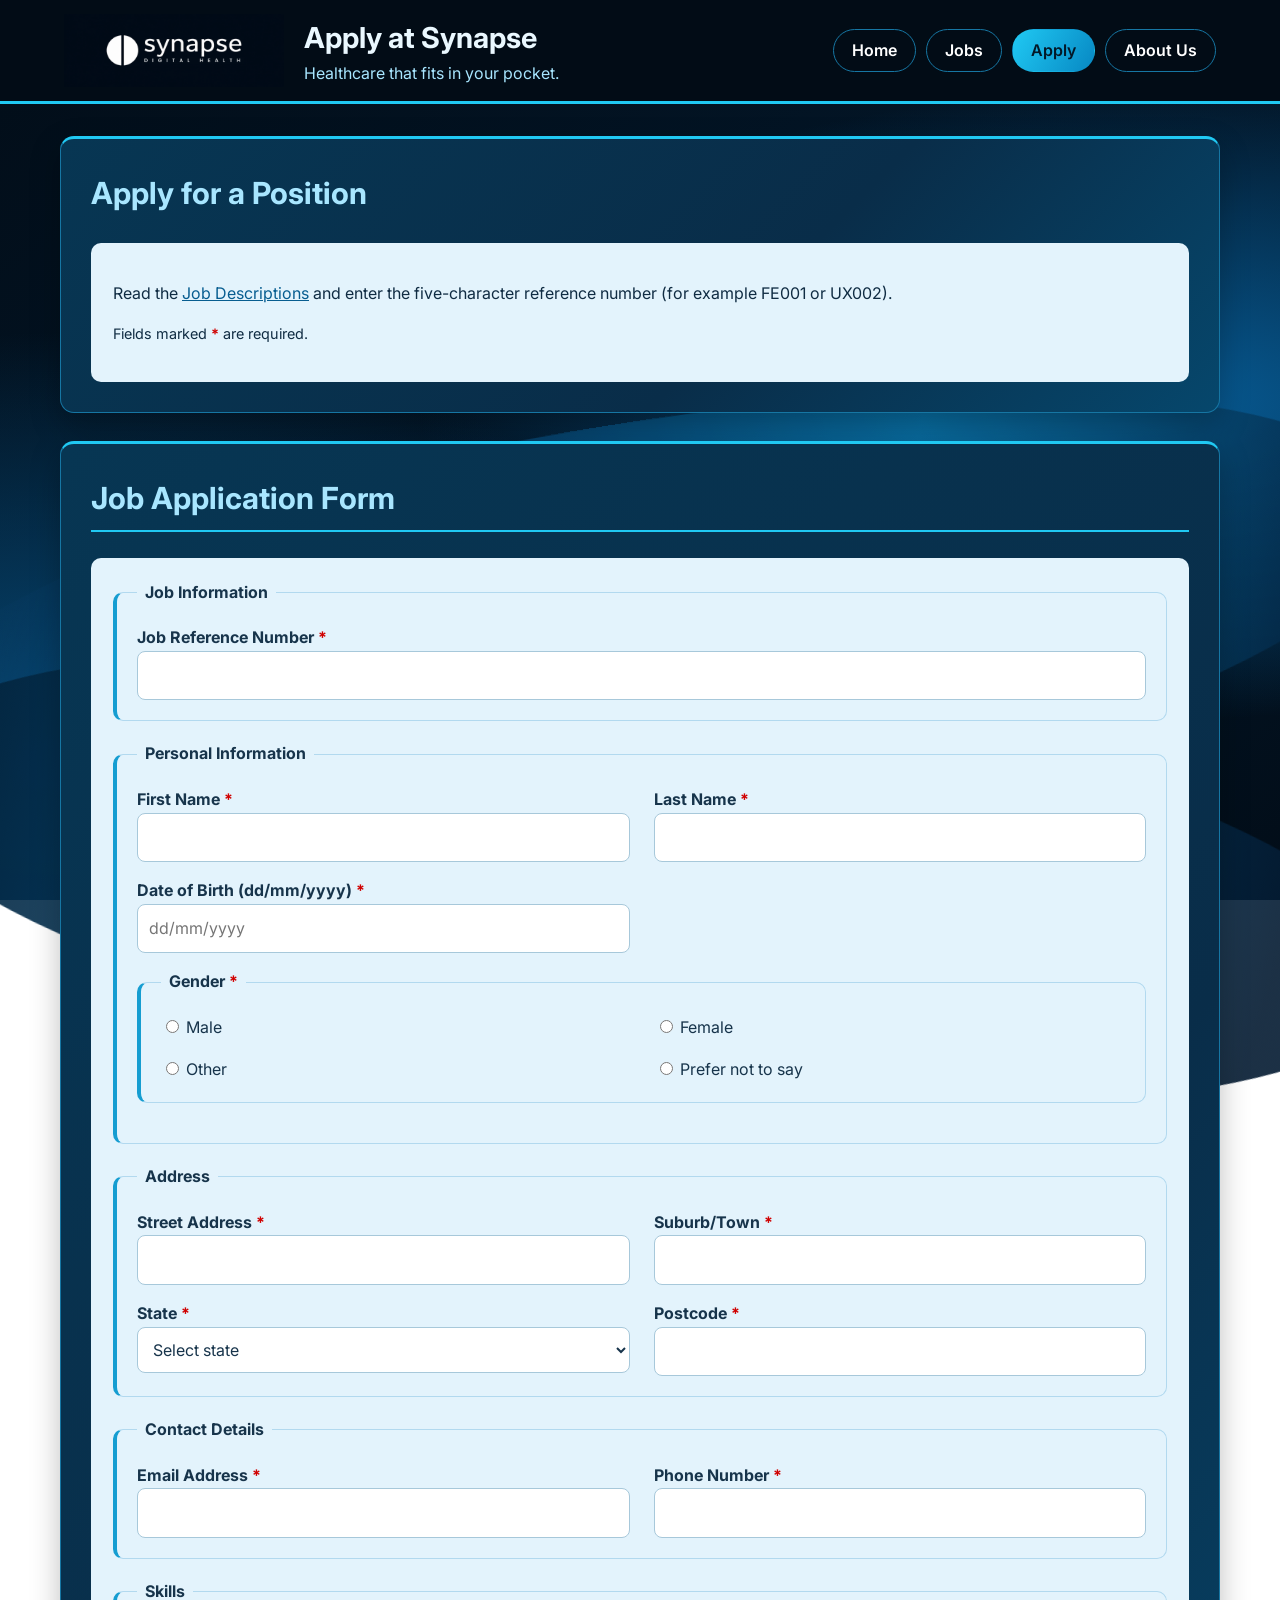
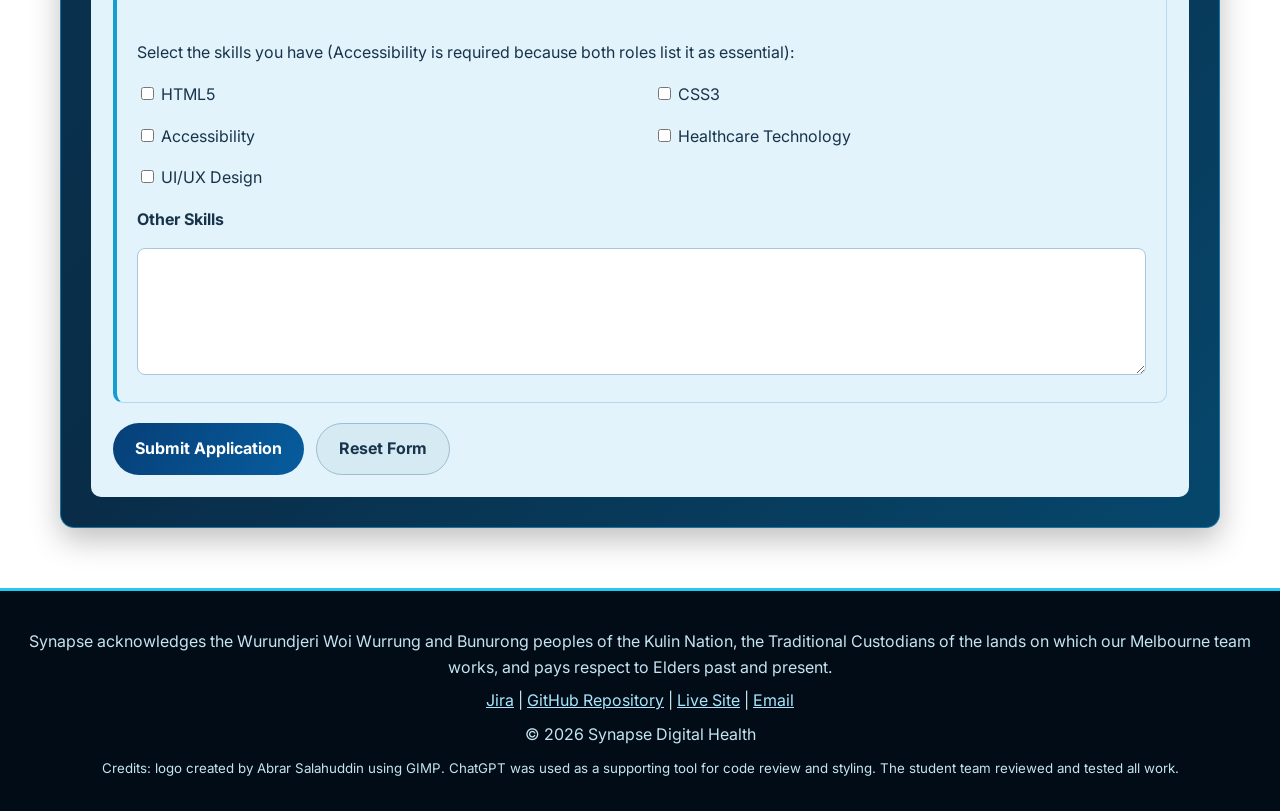
<file: apply.html>
<!DOCTYPE html>
<!--
filename: apply.html
author: Amani Aly
created: October 2026
last modified: 1 Nov 2026
description: Job application form for Synapse Digital Health - HTML5 validation, POST to formtest.php, Grid layout
sources: Logo created by Abrar Salahuddin using GIMP. ChatGPT was used for code review and styling suggestions; the team reviewed and tested all work.
-->
<html lang="en">

<head>
    <meta charset="UTF-8">
    <meta name="viewport" content="width=device-width, initial-scale=1.0">
    <meta name="description" content="Apply for a job at Synapse Digital Health using our online application form.">
    <meta name="keywords" content="Synapse, apply, job application, FE001, UX002, healthcare technology">
    <meta name="author" content="Synapse group, COS10026">
    <title>Apply | Synapse Digital Health</title>
    <link rel="stylesheet" href="styles.css">
    <link rel="preconnect" href="https://fonts.googleapis.com">
<link rel="preconnect" href="https://fonts.gstatic.com" crossorigin>
<link href="https://fonts.googleapis.com/css2?family=Google+Sans:ital,opsz,wght@0,17..18,400..700;1,17..18,400..700&family=Inter:ital,opsz,wght@0,14..32,100..900;1,14..32,100..900&family=Roboto:ital,wght@0,100..900;1,100..900&display=swap" rel="stylesheet">

    <!-- Internal CSS: page-specific form styles (wide fields and focus border colour) -->
    <style>
        .apply-page .field-wide {
            grid-column: 1 / -1;
        }

        .apply-page .form-help {
            font-size: 0.9rem;
        }

        .apply-page input:focus,
        .apply-page select:focus,
        .apply-page textarea:focus {
            border-color: #159dd1;
        }
        * {
  font-family: "Inter", sans-serif;
}
    </style>
</head>

<body class="apply-page">
    <!-- Skip link: lets keyboard and screen-reader users jump past the navigation -->
    <a class="skip-link" href="#main-content">Skip to main content</a>

    <!-- Header: logo, page title, slogan and shared main navigation -->
    <header>
        <img src="images/synapse-logo.png" alt="Synapse logo" class="brand-logo">

        <div class="header-title">
            <h1>Apply at Synapse</h1>
            <p class="tagline">Healthcare that fits in your pocket.</p>
        </div>

        <nav aria-label="Main navigation">
            <ul>
                <li><a href="index.html">Home</a></li>
                <li><a href="jobs.html">Jobs</a></li>
                <li><a href="apply.html" aria-current="page">Apply</a></li>
                <li><a href="about.html">About Us</a></li>
            </ul>
        </nav>
    </header>

    <main id="main-content">
        <!-- Instructions: tells applicants where to find the reference number and what * means -->
        <section aria-labelledby="apply-heading">
            <h2 id="apply-heading">Apply for a Position</h2>
            <div class="inner">
                <p>Read the <a href="jobs.html">Job Descriptions</a> and enter the five-character reference number
                    (for example FE001 or UX002).</p>
                <!-- The star is decoration; the required attribute already tells screen readers -->
                <p class="form-help">Fields marked <span class="required-star" aria-hidden="true">*</span> are
                    required.</p>
            </div>
        </section>

        <section aria-labelledby="form-heading">
            <!-- Inline CSS: one-off underline for the form heading -->
            <h2 id="form-heading" style="border-bottom: 2px solid #20c9f3; padding-bottom: 8px;">Job Application Form
            </h2>

            <div class="inner">
                <!-- Form posts to the unit's test script; every field has a label and HTML5 validation (no JavaScript) -->
                <form action="https://mercury.swin.edu.au/it000000/formtest.php" method="post">

                    <fieldset>
                        <legend>Job Information</legend>
                        <label for="job-ref">Job Reference Number <span class="required-star"
                                aria-hidden="true">*</span></label>
                        <!-- Pattern: exactly 5 letters or digits, matching references such as FE001 -->
                        <input type="text" id="job-ref" name="job_ref" pattern="[A-Za-z0-9]{5}" maxlength="5"
                            title="Enter exactly five letters or numbers" required>
                    </fieldset>

                    <fieldset>
                        <legend>Personal Information</legend>

                        <!-- Two-column CSS Grid (one column on phones) -->
                        <div class="fields-grid">
                            <div>
                                <label for="first-name">First Name <span class="required-star"
                                        aria-hidden="true">*</span></label>
                                <!-- Pattern: letters only, maximum 20 -->
                                <input type="text" id="first-name" name="first_name" pattern="[A-Za-z]{1,20}"
                                    maxlength="20" title="Letters only, maximum 20 characters" autocomplete="given-name"
                                    required>
                            </div>

                            <div>
                                <label for="last-name">Last Name <span class="required-star"
                                        aria-hidden="true">*</span></label>
                                <input type="text" id="last-name" name="last_name" pattern="[A-Za-z ]{1,20}"
                                    maxlength="20" title="Letters only, maximum 20 characters"
                                    autocomplete="family-name" required>
                            </div>

                            <div>
                                <label for="dob">Date of Birth (dd/mm/yyyy) <span class="required-star"
                                        aria-hidden="true">*</span></label>
                                <!-- Pattern: dd/mm/yyyy (day 01-31, month 01-12, four-digit year) -->
                                <input type="text" id="dob" name="dob" placeholder="dd/mm/yyyy"
                                    pattern="(0[1-9]|[12][0-9]|3[01])/(0[1-9]|1[0-2])/[0-9]{4}" title="Use dd/mm/yyyy"
                                    required>
                            </div>

                            <!-- Radio buttons grouped with fieldset + legend so screen readers announce the question -->
                            <fieldset class="field-wide">
                                <legend>Gender <span class="required-star" aria-hidden="true">*</span></legend>
                                <div class="choice-grid">
                                    <label><input type="radio" name="gender" value="Male" required> Male</label>
                                    <label><input type="radio" name="gender" value="Female"> Female</label>
                                    <label><input type="radio" name="gender" value="Other"> Other</label>
                                    <label><input type="radio" name="gender" value="Prefer not to say"> Prefer not to
                                        say</label>
                                </div>
                            </fieldset>
                        </div>
                    </fieldset>

                    <fieldset>
                        <legend>Address</legend>

                        <div class="fields-grid">
                            <div>
                                <label for="street">Street Address <span class="required-star"
                                        aria-hidden="true">*</span></label>
                                <input type="text" id="street" name="street" maxlength="40" autocomplete="address-line1"
                                    required>
                            </div>

                            <div>
                                <label for="suburb">Suburb/Town <span class="required-star"
                                        aria-hidden="true">*</span></label>
                                <input type="text" id="suburb" name="suburb" maxlength="40"
                                    autocomplete="address-level2" required>
                            </div>

                            <div>
                                <label for="state">State <span class="required-star" aria-hidden="true">*</span></label>
                                <select id="state" name="state" required>
                                    <option value="">Select state</option>
                                    <option value="VIC">VIC</option>
                                    <option value="NSW">NSW</option>
                                    <option value="QLD">QLD</option>
                                    <option value="NT">NT</option>
                                    <option value="WA">WA</option>
                                    <option value="SA">SA</option>
                                    <option value="TAS">TAS</option>
                                    <option value="ACT">ACT</option>
                                </select>
                            </div>

                            <div>
                                <label for="postcode">Postcode <span class="required-star"
                                        aria-hidden="true">*</span></label>
                                <!-- Pattern: exactly 4 digits -->
                                <input type="text" id="postcode" name="postcode" pattern="[0-9]{4}" maxlength="4"
                                    title="Enter exactly four digits" autocomplete="postal-code" required>
                            </div>
                        </div>
                    </fieldset>

                    <fieldset>
                        <legend>Contact Details</legend>

                        <div class="fields-grid">
                            <div>
                                <label for="email">Email Address <span class="required-star"
                                        aria-hidden="true">*</span></label>
                                <!-- type="email" gives built-in format checking -->
                                <input type="email" id="email" name="email" autocomplete="email" required>
                            </div>

                            <div>
                                <label for="phone">Phone Number <span class="required-star"
                                        aria-hidden="true">*</span></label>
                                <!-- Pattern: 8 to 12 digits -->
                                <input type="tel" id="phone" name="phone" pattern="[0-9]{8,12}" minlength="8"
                                    maxlength="12" title="Enter 8 to 12 digits" autocomplete="tel" required>
                            </div>
                        </div>
                    </fieldset>

                    <fieldset>
                        <legend>Skills</legend>
                        <p>Select the skills you have (Accessibility is required because both roles list it as
                            essential):</p>

                        <!-- HTML-only forms cannot require "at least one" box, so required is on the skill both jobs need -->
                        <div class="choice-grid">
                            <label><input type="checkbox" name="skills[]" value="HTML5"> HTML5</label>
                            <label><input type="checkbox" name="skills[]" value="CSS3"> CSS3</label>
                            <label><input type="checkbox" name="skills[]" value="Accessibility" required>
                                Accessibility</label>
                            <label><input type="checkbox" name="skills[]" value="Healthcare Technology"> Healthcare
                                Technology</label>
                            <label><input type="checkbox" name="skills[]" value="UI/UX Design"> UI/UX Design</label>
                        </div>

                        <p>
                            <label for="other-skills">Other Skills</label>
                        </p>
                        <!-- Only field that is not required, as per the assignment -->
                        <textarea id="other-skills" name="other_skills" rows="4"></textarea>
                    </fieldset>

                    <!-- Flexbox row for the submit and reset buttons -->
                    <div class="form-actions">
                        <input type="submit" value="Submit Application">
                        <input type="reset" value="Reset Form">
                    </div>
                </form>
            </div>
        </section>
    </main>

    <!-- Footer: Acknowledgement of Country, project links (Jira, GitHub, live site, email) and credits -->
    <footer>
        <p>Synapse acknowledges the Wurundjeri Woi Wurrung and Bunurong peoples of the Kulin Nation,
            the Traditional Custodians of the lands on which our Melbourne team works,
            and pays respect to Elders past and present.</p>

        <p>
            <a href="https://synapse2026.atlassian.net/jira/software/projects/SCRUM/boards/1/backlog">Jira</a> |
            <a href="https://github.com/106214603ysf/Synpase-Web-Technology-Project">GitHub Repository</a> |
            <a href="https://106214603ysf.github.io/Synpase-Web-Technology-Project/index.html">Live Site</a> |
            <a href="mailto:info@synapse-health.com">Email</a>
        </p>

        <p>&copy; 2026 Synapse Digital Health</p>
        <small>Credits: logo created by Abrar Salahuddin using GIMP. ChatGPT was used as a supporting tool
            for code review and styling. The student team reviewed and tested all work.</small>
    </footer>
</body>

</html>
</file>
<file: styles.css>
/*
filename: styles.css
author: Synapse group (Amani Aly, Abdullah Maithalouni, Youssof Hussein, Abrar Salahuddin)
created: October 2026
last modified: 1 Nov 2026
description: Shared stylesheet for index.html, jobs.html, apply.html and about.html
*/

/* ---------- Colour variables (:root) so the palette is changed in one place ---------- */
:root {
    --dark: #020d18;
    --navy: #041a2c;
    --blue: #063b65;
    --cyan: #20c9f3;
    --light-blue: #a8e6ff;
    --card: #f0f9ff;
    --text: #eaf8ff;
    --dark-text: #102c43;
    --border: #1676a3;
}

/* ---------- General: universal selector, box model, base typography ---------- */
* {
    box-sizing: border-box; /* padding and borders stay inside the set width */
}

html {
    scroll-behavior: smooth; /* smooth jump for skip link and job anchors */
}

/* Accessibility: respect users who turn animations off in their system */
@media (prefers-reduced-motion: reduce) {
    html {
        scroll-behavior: auto;
    }
}

body {
    margin: 0;
    min-height: 100vh;
    font: 1rem/1.6 "Segoe UI", Arial, sans-serif; /* rem so text scales with user settings; sans-serif, 1.6 line height */
    color: var(--text);
    /* Background graphic made only with CSS gradients (no image file) */
    background:
        radial-gradient(ellipse at 90% 45%, #075c96 0%, transparent 45%),
        radial-gradient(ellipse at 5% 85%, #064b79 0%, transparent 40%),
        linear-gradient(145deg, #020d18, #03182b 60%, #020d18);
    background-attachment: fixed;
}

/* Background graphic: two blue wave shapes drawn with pseudo-elements, kept behind content */
body::before,
body::after {
    content: "";
    position: fixed;
    left: -10%;
    width: 120%;
    height: 45%;
    border-radius: 50%;
    pointer-events: none; /* waves never block clicks */
    z-index: -1;
}

body::before {
    bottom: 8%;
    background: linear-gradient(110deg, transparent 5%, #053b67 35%, #0874a9 65%, #031d39 95%);
    transform: rotate(-9deg);
    opacity: 0.8;
}

body::after {
    bottom: -20%;
    background: linear-gradient(100deg, #02192d, #07588c 45%, #031a31 90%);
    transform: rotate(8deg);
    opacity: 0.9;
}

/* ID selector: skip-link target and job anchors do not sit tight against the top edge */
#main-content,
#frontend,
#ux {
    scroll-margin-top: 20px;
}

a {
    color: var(--light-blue); /* light links for contrast on dark backgrounds */
}

a:hover {
    color: #ffffff;
}

img {
    max-width: 100%; /* flexible images for responsive design */
    height: auto;
}

h2 {
    margin-top: 0;
    color: var(--light-blue);
    font-size: 1.9rem;
}

h3 {
    color: var(--light-blue);
}

/* ---------- Header and navigation ---------- */
header {
    display: flex;
    align-items: center;
    gap: 20px;
    padding: 14px 5%;
    background: #020c16;
    border-bottom: 3px solid var(--cyan);
}

.brand-logo {
    display: block;
    width: 220px;
    height: auto;
    flex: 0 0 220px;
    object-fit: contain;
}

.header-title {
    margin-right: auto; /* pushes the nav to the right */
}

header h1 {
    margin: 0;
    font-size: 1.8rem;
}

.tagline {
    margin: 0;
    color: var(--light-blue);
}

/* Navigation: list shown as a horizontal row of pill links */
nav ul {
    display: flex;
    flex-wrap: wrap;
    gap: 10px;
    margin: 0;
    padding: 0;
    list-style: none;
}

nav a {
    display: inline-block;
    padding: 8px 18px;
    color: white;
    border: 1px solid var(--border);
    border-radius: 999px;
    text-decoration: none;
    font-weight: 600;
}

nav a:hover {
    background: var(--blue);
}

/* Attribute selector: highlights the link for the current page (aria-current) */
nav a[aria-current="page"] {
    background: linear-gradient(120deg, #20c9f3, #0788c3);
    border-color: transparent;
    color: #031827;
}

/* ---------- Main content cards ---------- */
main {
    max-width: 1200px;
    margin: auto;
    padding: 32px 20px;
}

/* Child selector: each top-level section is a dark card */
main > section,
.feature-strip {
    margin: 0 0 28px;
    padding: 30px;
    background: linear-gradient(135deg, #073653, #092d49 60%, #06476c);
    border: 1px solid var(--border);
    border-top: 3px solid var(--cyan);
    border-radius: 14px;
    box-shadow: 0 12px 30px #00000040;
}

/* Light inner panel: dark text on light background keeps contrast high */
.inner {
    display: flow-root; /* contains the floated aside on the jobs page */
    padding: 22px;
    background: #e3f3fc;
    color: var(--dark-text);
    border-radius: 10px;
}

.inner a:not(.button-link) {
    color: #075d90;
}

.inner h3 {
    color: #083d62;
}

/* ---------- Buttons ---------- */
button,
input[type="submit"],
input[type="reset"],
.button-link {
    display: inline-block;
    padding: 12px 22px;
    border: none;
    border-radius: 999px;
    background: linear-gradient(120deg, #063f78, #075d9e);
    color: white;
    font: inherit;
    font-weight: bold;
    text-decoration: none;
    cursor: pointer;
}

input[type="reset"] {
    background: #d6eaf4;
    color: #17344b;
    border: 1px solid #9ebed0;
}

button:hover,
input[type="submit"]:hover,
.button-link:hover {
    color: white;
    filter: brightness(1.15); /* hover feedback */
}

/* ---------- Forms ---------- */
input[type="text"],
input[type="email"],
input[type="tel"],
input[type="search"],
select,
textarea {
    width: 100%;
    max-width: 100%;
    padding: 11px;
    font: inherit;
    color: #17344b;
    background: white;
    border: 1px solid #a7c8da;
    border-radius: 8px;
}

label {
    font-weight: bold;
}

fieldset {
    margin: 0 0 20px;
    padding: 20px;
    border: 1px solid #b2d9ef;
    border-radius: 10px;
}

legend {
    padding: 0 8px;
    font-weight: bold;
}

textarea {
    resize: vertical;
}

/* ---------- Tables ---------- */
table {
    width: 100%;
    border-collapse: collapse;
}

caption {
    padding: 10px;
    color: #075481;
    font-weight: bold;
}

th,
td {
    padding: 12px;
    border: 1px solid #a8cde0;
    text-align: left;
}

th {
    background: #075486; /* white text on this dark blue passes contrast */
    color: white;
}

td {
    background: #f6fbff;
    color: #17344b;
}

/* Hover effect: highlights the row being read */
tbody tr:hover td {
    background: #ccecff;
}

.table-scroll {
    overflow-x: auto; /* wide tables scroll sideways on small screens */
}

/* ---------- Images and figures ---------- */
figure {
    margin: 0 auto;
}

figcaption {
    padding: 10px;
    text-align: center;
    color: #a9c8cf;
}

.inner figcaption {
    color: #3f5d70; /* darker so it passes 4.5:1 contrast on the light panel */
}

/* ---------- Home page ---------- */
.home-page .hero {
    background:
        radial-gradient(circle at 92% 20%, #0b85b533, transparent 43%),
        linear-gradient(130deg, #073653, #092d49);
}

.intro-layout {
    display: grid; /* two columns: text and image */
    grid-template-columns: minmax(0, 1fr) minmax(0, 1fr);
    align-items: center;
    gap: 35px;
}

.hero h2 {
    color: white;
    font-size: 2.6rem;
}

.hero figure {
    text-align: center;
}

.home-page .hero figure img {
    display: block;
    width: 100%;
    max-width: 480px;
    height: auto;
    margin: auto;
    border-radius: 12px;
}

.feature-strip {
    display: flex;
    justify-content: center;
    flex-wrap: wrap;
    gap: 30px;
    padding: 18px;
    list-style: none;
    font-weight: 600;
    background: linear-gradient(100deg, #06314e, #075486);
}

.search-row {
    display: flex; /* input and button on one line */
    gap: 12px;
}

.search-row input {
    flex: 1;
    min-width: 0;
}

/* ---------- Jobs page ---------- */
/* Aside floated right, 25% wide, with margin, padding and border (assignment requirement) */
.jobs-page aside {
    float: right;
    width: 25%;
    margin: 0 0 20px 20px;
    padding: 16px;
    background: #d9f1ff;
    color: #17344b;
    border: 2px solid #7dcff2;
    border-radius: 10px;
}

.jobs-page aside h3 {
    margin-top: 0;
}

.jobs-page dt {
    color: #075481;
    font-weight: bold;
}

/* ---------- Apply page ---------- */
.apply-page fieldset {
    background: #e3f3fc;
    color: #17344b;
    border-left: 4px solid #159dd1;
}

.required-star {
    color: #d00000;
    font-weight: bold;
}

/* Form layout: CSS Grid, two columns that collapse to one on mobile */
.fields-grid,
.choice-grid {
    display: grid;
    grid-template-columns: minmax(0, 1fr) minmax(0, 1fr);
    gap: 16px 24px;
}

.choice-grid label {
    font-weight: normal;
}

.form-actions {
    display: flex; /* Flexbox row for the two buttons */
    flex-wrap: wrap;
    gap: 12px;
}

/* ---------- About page ---------- */
/* Styled student ID: pill badge */
.student-id {
    display: inline-block;
    padding: 2px 10px;
    background: #d5efff;
    border-radius: 999px;
    font-size: 0.9rem;
}

.about-page dt {
    margin-top: 14px;
    color: #075481;
    font-weight: bold;
}

/* Bordered figure for the group photo */
.about-page figure {
    max-width: 560px;
    padding: 15px;
    border: 3px solid #7dcff2;
    border-radius: 12px;
}

.about-page figure img {
    display: block;
    width: 100%;
    height: auto;
    border-radius: 35px;
}

/* Fun facts table: zebra stripes (hex colours) and a hover colour */
.fun-facts tbody tr:nth-child(even) td {
    background: #e5f4fc;
}

.fun-facts tbody tr:hover td {
    background: #ccecff;
}

/* ---------- Footer ---------- */
footer {
    padding: 30px 20px;
    background: #020c16;
    border-top: 3px solid var(--cyan);
    text-align: center;
    color: #c5e4f2;
}

footer p {
    margin: 8px 0;
}

/* ---------- Accessibility ---------- */
/* Skip link: hidden off-screen until a keyboard user tabs to it */
.skip-link {
    position: absolute;
    top: -70px;
    left: 10px;
    z-index: 100;
    padding: 10px 15px;
    background: white;
    color: #031827;
}

.skip-link:focus {
    top: 10px;
}

/* Visible keyboard focus (yellow ring works on the dark areas) */
a:focus-visible,
button:focus-visible,
input:focus-visible,
select:focus-visible,
textarea:focus-visible {
    outline: 3px solid #ffd166;
    outline-offset: 3px;
}

/* Dark focus ring inside light panels, because yellow is hard to see on light blue */
.inner :focus-visible {
    outline-color: #0b3d62;
}

/* ---------- Responsive layout ---------- */
/* Tablet: stack header, hero and the jobs aside */
@media (max-width: 850px) {
    header {
        flex-direction: column;
        text-align: center;
    }

    .header-title {
        margin: 0;
    }

    nav ul {
        justify-content: center;
    }

    .intro-layout {
        grid-template-columns: 1fr;
    }

    .jobs-page aside {
        float: none;
        width: 100%;
        margin: 0 0 20px;
    }
}

/* Phone: tighter spacing, single-column forms, stacked search */
@media (max-width: 600px) {
    main {
        padding: 20px 12px;
    }

    main > section {
        padding: 20px;
    }

    .inner {
        padding: 16px;
    }

    h2,
    .hero h2 {
        font-size: 1.6rem;
    }

    .brand-logo {
        width: 180px;
        height: auto;
        flex-basis: 180px;
    }

    .search-row,
    .feature-strip {
        flex-direction: column;
        align-items: center;
    }

    .search-row {
        align-items: stretch;
    }

    .fields-grid,
    .choice-grid {
        grid-template-columns: 1fr;
    }
}
</file>
